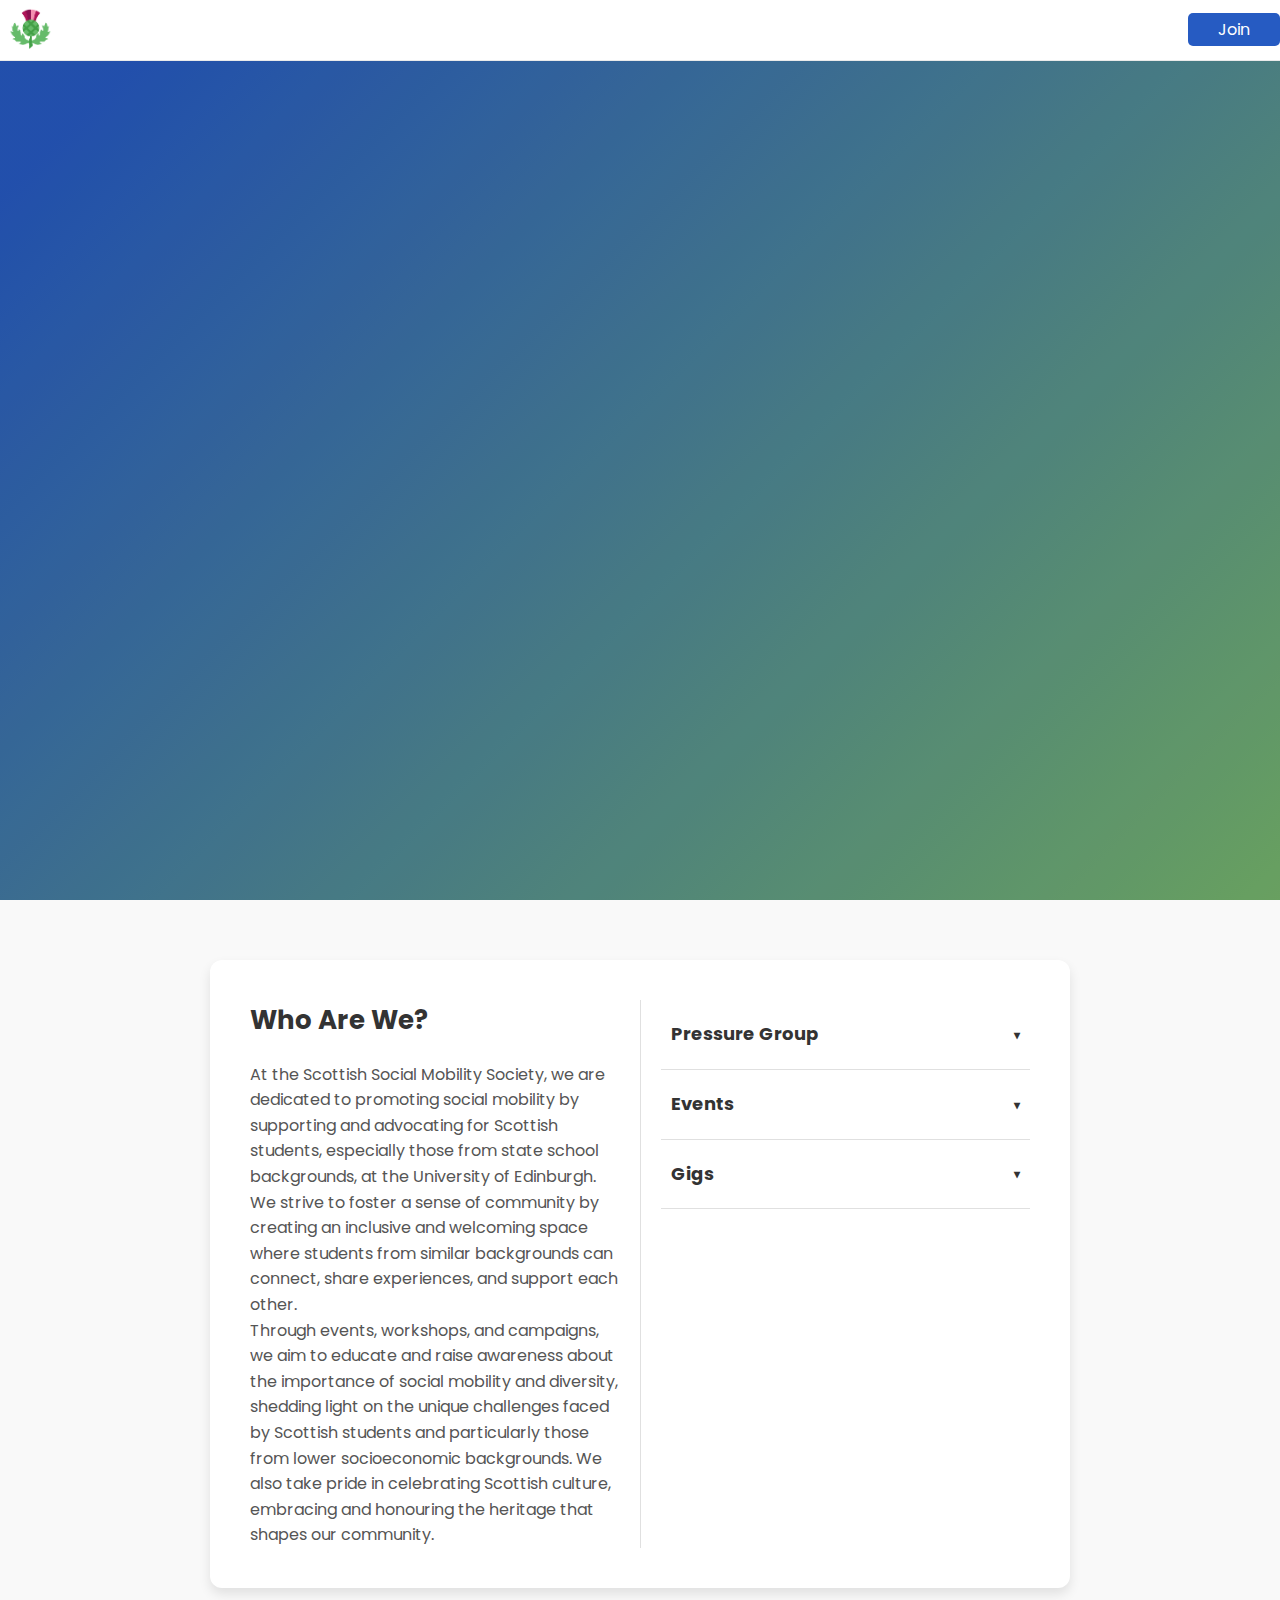
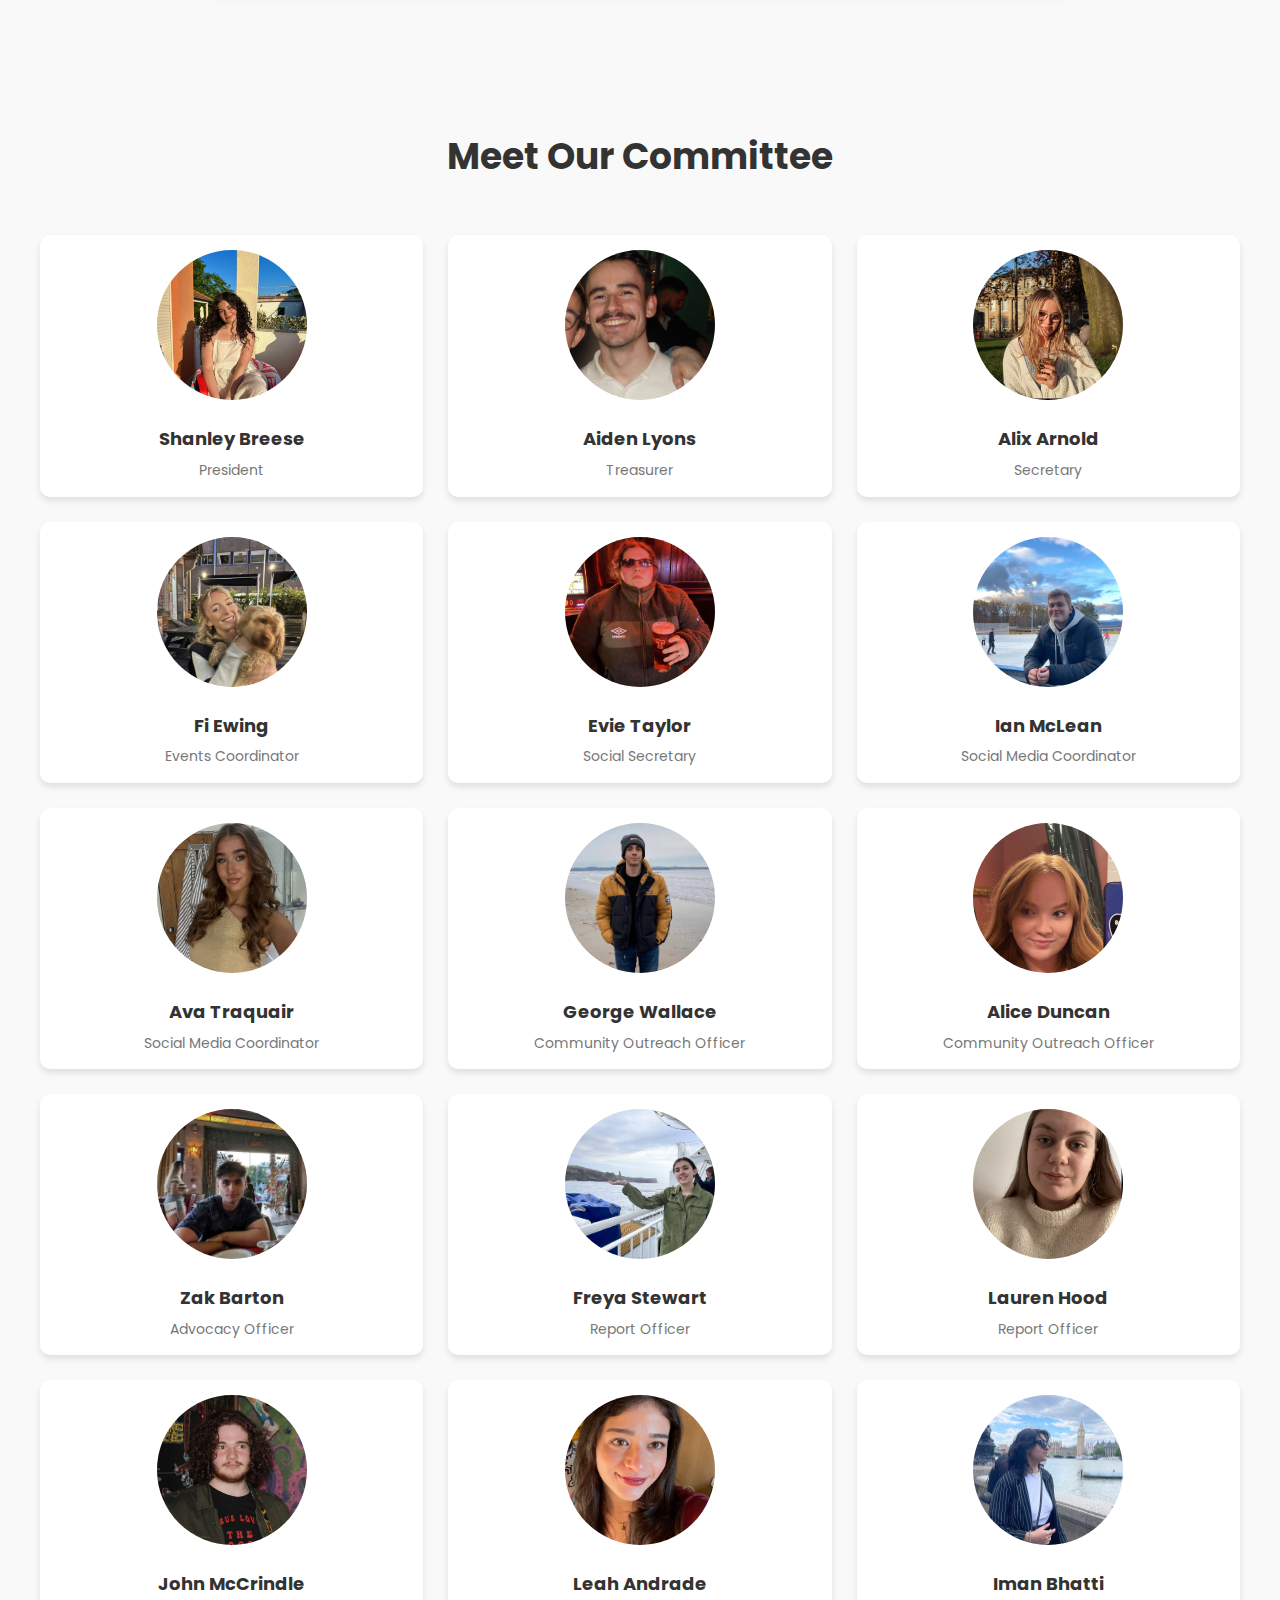
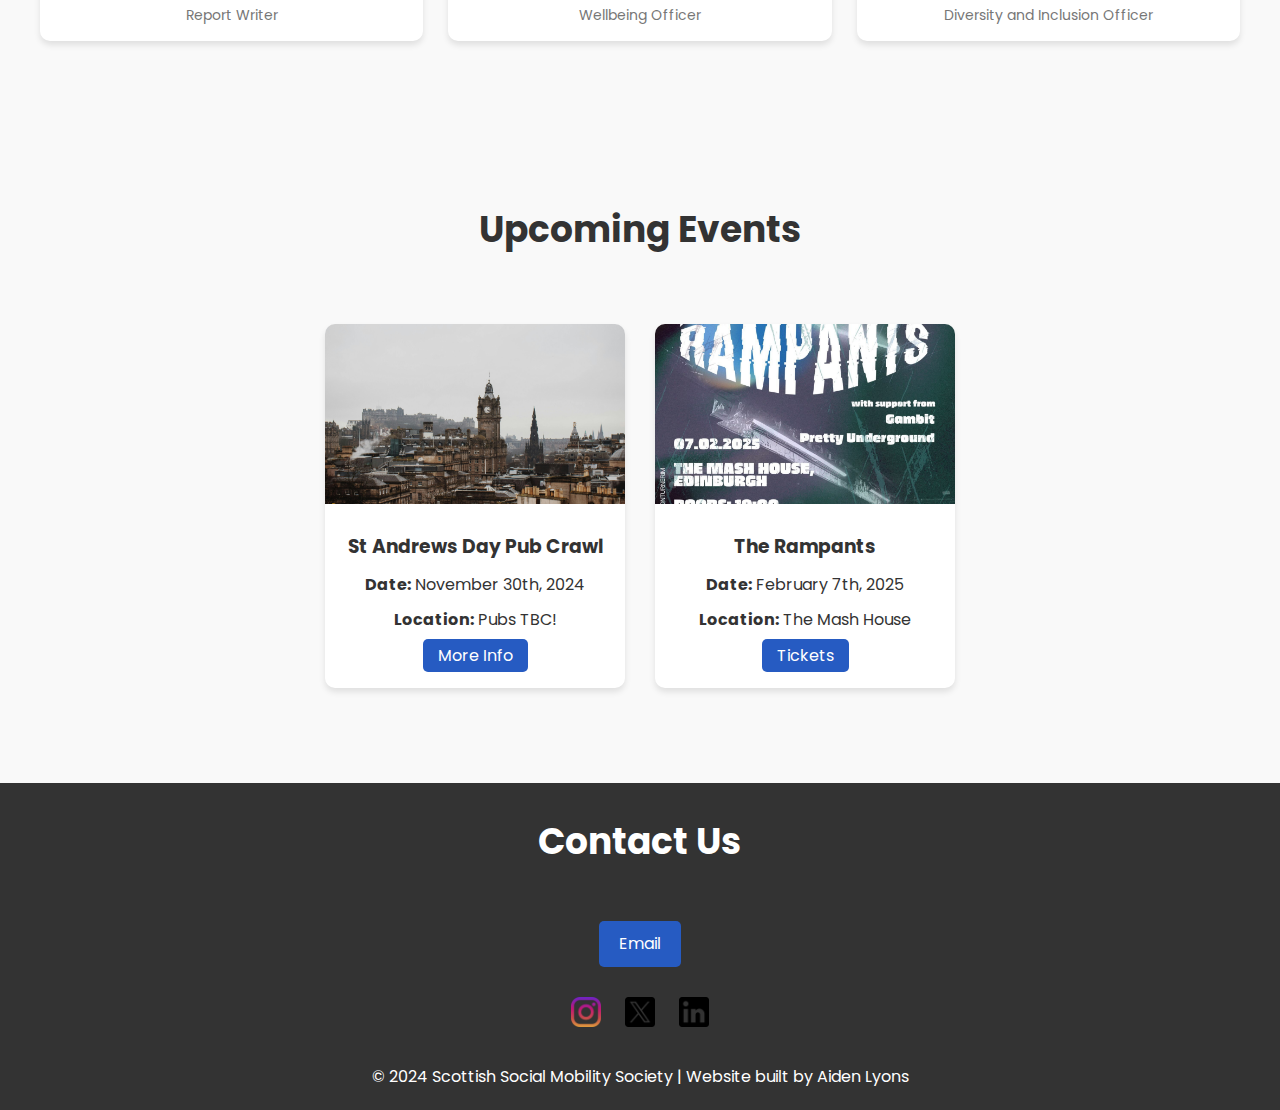
<file: index.html>
<!DOCTYPE html>
<html lang="en">
<head>
    <meta charset="UTF-8">
    <title>Scottish Social Mobility Society</title>
    <meta name="viewport" content="width=device-width, initial-scale=1.0">
    <!-- Include Google Fonts -->
    <link href="https://fonts.googleapis.com/css2?family=Montserrat:wght@700&family=Open+Sans&display=swap" rel="stylesheet">
    <!-- Link to your CSS file -->
    <link rel="stylesheet" href="styles.css">
    <link rel="icon" href="img/logo1.png" type="image/png">
</head>
<body>

    <!-- Header -->
    <header>
        <div class="container">
            <a href="#" class="logo">
                <img src="img/thistle-icon.png" alt="Thistle Icon" class="thistle-icon">
            </a>
            <nav>
                <ul>
                    <!-- <li><a href="articles.html">Articles</a></li> -->
                    <li><a href="https://www.eusa.ed.ac.uk/activities/view/scotsocialmobility" class="join-button">Join</a></li>
                </ul>
            </nav>
        </div>
    </header>

    <!-- Hero Section -->
    <section class="hero">
        <div class="hero-content">
            <h1>
                <span>Scottish</span>
                <span>Social</span>
                <span>Mobility</span>
                <span>Society</span>
            </h1>
        </div>
    </section>

    <section class="about-us">
        <div class="container">
            <div class="about-box">
                <div class="about-content">
                    <h2>Who Are We?</h2>
                    <p>
                        At the Scottish Social Mobility Society, we are dedicated to promoting social mobility by supporting and advocating for Scottish students, especially those from state school backgrounds, at the University of Edinburgh. We strive to foster a sense of community by creating an inclusive and welcoming space where students from similar backgrounds can connect, share experiences, and support each other.
                    </p>
                    <p>
                        Through events, workshops, and campaigns, we aim to educate and raise awareness about the importance of social mobility and diversity, shedding light on the unique challenges faced by Scottish students and particularly those from lower socioeconomic backgrounds. We also take pride in celebrating Scottish culture, embracing and honouring the heritage that shapes our community.
                    </p>
                </div>
                <div class="about-features">
                    <div class="feature">
                        <h3 class="feature-title">Pressure Group <span class="toggle-icon">&#9662;</span></h3>
                        <p class="feature-content">We have created a pressure group to collate Scottish student's experiences, and hold the university to account where applicable, with the hope that our university can be more accomodating to Scottish students.</p>
                    </div>
                    <div class="feature">
                        <h3 class="feature-title">Events <span class="toggle-icon">&#9662;</span></h3>
                        <p class="feature-content">We hold regular events and society days where Scots can meet up, share experiences and enjoy the company of other students from similar backgrounds.</p>
                    </div>
                    <div class="feature">
                        <h3 class="feature-title">Gigs <span class="toggle-icon">&#9662;</span></h3>
                        <p class="feature-content">We help to put on gigs with local bands, aiding to cultivate our culture and Scottish music scene.</p>
                    </div>
                </div>
            </div>
        </div>
    </section>

    <!-- Committee Members Section -->
    <section class="committee" id="committee">
        <div class="container">
            <h2>Meet Our Committee</h2>
            <div class="profile-grid">
                <!-- Example Profile Card 1 -->
                <div class="profile-card">
                    <img src="img/shanley.jpg" alt="Co-President">
                    <h3>Shanley Breese</h3>
                    <p>President</p>
                </div>

                <!-- <div class="profile-card">
                    <img src="img/james.jpg" alt="Co-President">
                    <h3>James Leitch</h3>
                    <p>Co-President</p>
                </div> -->

                <div class="profile-card">
                    <img src="img/aiden.jpg" alt="Treasurer">
                    <h3>Aiden Lyons</h3>
                    <p>Treasurer</p>
                </div>
                
                <!-- Example Profile Card 2 -->
                <div class="profile-card">
                    <img src="img/alix.jpg" alt="Secretary">
                    <h3>Alix Arnold</h3>
                    <p>Secretary</p>
                </div>
                
                <!-- Example Profile Card 3 -->
                <div class="profile-card">
                    <img src="img/fi.jpg" alt="Events Coordinator">
                    <h3>Fi Ewing</h3>
                    <p>Events Coordinator</p>
                </div>

                <div class="profile-card">
                    <img src="img/evie.jpg" alt="Social Secretary">
                    <h3>Evie Taylor</h3>
                    <p>Social Secretary</p>
                </div>
                
                <!-- Example Profile Card 2 -->
                <div class="profile-card">
                    <img src="img/ian.jpg" alt="Social Media Coordinator">
                    <h3>Ian McLean</h3>
                    <p>Social Media Coordinator</p>
                </div>
                
                <!-- Example Profile Card 3 -->
                <div class="profile-card">
                    <img src="img/ava.jpg" alt="Social Media Coordinator">
                    <h3>Ava Traquair</h3>
                    <p>Social Media Coordinator</p>
                </div>

                <div class="profile-card">
                    <img src="img/george.jpg" alt="Community Outreach Officer">
                    <h3>George Wallace</h3>
                    <p>Community Outreach Officer</p>
                </div>
                
                <div class="profile-card">
                    <img src="img/alice.jpg" alt="Community Outreach Officer">
                    <h3>Alice Duncan</h3>
                    <p>Community Outreach Officer</p>
                </div>
                
                <div class="profile-card">
                    <img src="img/zak.jpg" alt="Advocacy Officer">
                    <h3>Zak Barton</h3>
                    <p>Advocacy Officer</p>
                </div>

                <div class="profile-card">
                    <img src="img/freya.jpg" alt="Report Officer">
                    <h3>Freya Stewart</h3>
                    <p>Report Officer</p>
                </div>

                <div class="profile-card">
                    <img src="img/lauren.jpg" alt="Report Officer">
                    <h3>Lauren Hood</h3>
                    <p>Report Officer</p>
                </div>

                <div class="profile-card">
                    <img src="img/john.jpg" alt="Report Writer">
                    <h3>John McCrindle</h3>
                    <p>Report Writer</p>
                </div>
                
                <div class="profile-card">
                    <img src="img/leah.jpg" alt="Wellbeing Officer">
                    <h3>Leah Andrade</h3>
                    <p>Wellbeing Officer</p>
                </div>
                
                <div class="profile-card">
                    <img src="img/iman.jpg" alt="Diversity and Inclusion Officer ">
                    <h3>Iman Bhatti</h3>
                    <p>Diversity and Inclusion Officer</p>
                </div>
            </div>
        </div>
    </section>

    <!-- Events Section -->
    <section class="events" id="events">
        <div class="container">
            <h2>Upcoming Events</h2>
            <div class="event-list">
                <div class="event-item">
                    <img src="img/standrewsday.jpg" alt="St Andrews Day Pub Crawl">
                    <div class="event-content">
                        <h3>St Andrews Day Pub Crawl</h3>
                        <p><strong>Date:</strong> November 30th, 2024</p>
                        <p><strong>Location:</strong> Pubs TBC!</p>
                        <a href="#" class="btn">More Info</a>
                    </div>
                </div>
                <div class="event-item">
                    <img src="img/rampants.jpg" alt="Rampants Gig">
                    <div class="event-content">
                        <h3>The Rampants</h3>
                        <p><strong>Date:</strong> February 7th, 2025</p>
                        <p><strong>Location:</strong> The Mash House</p>
                        <a href="https://l.instagram.com/?u=https%3A%2F%2Fwww.skiddle.com%2Fwhats-on%2FEdinburgh%2FThe-Mash-House%2FThe-Rampants%2F40248389%2F%3Ffbclid%3DPAZXh0bgNhZW0CMTEAAabjgGwYv0sv66tu3STpXhfWZLCMPbvECWdLNablfIqtkbdXT6qOEIhgPVQ_aem_-BwrYvB_Hq7nbPtUzZGFhQ&e=AT01ap-lbbSp1F7Cr8K9qhA4HbuhZNHY9NhUiryAwdyF7-HnsbWvNGxI1MX5F7OpKjEwjvCNfY9-HGyhNqbBLzHaYqcHSvh-NbenpB2r88nr-B5jcwFJVg" class="btn">Tickets</a>
                    </div>
                </div>
            </div>
        </div>
    </section>

    <!-- Contact Section -->
    <footer id="contact">
        <div class="container">
            <h2>Contact Us</h2>
            <div class="button-container">
                <a href="mailto:EdiUniScots@gmail.com" class="contact-button">
                    Email
                </a>
            </div>
            <div class="social-media">
                <a href="https://www.instagram.com/uoescots/"><img src="img/instagram-icon.png" alt="Facebook Icon"></a>
                <a href="#"><img src="img/x-icon.png" alt="Twitter Icon"></a>
                <a href="https://www.linkedin.com/company/scottish-social-mobility-society"><img src="img/linkedin-icon.png" alt="LinkedIn Icon"></a>
            </div>
            <p>&copy; 2024 Scottish Social Mobility Society | Website built by Aiden Lyons</p>
        </div>
    </footer>

    <!-- Link to your JavaScript file -->
    <script src="script.js"></script>
</body>
</html>
</file>
<file: styles.css>
@import url('https://fonts.googleapis.com/css2?family=League+Spartan:wght@100..900&display=swap');
@import url('https://fonts.googleapis.com/css2?family=Poppins:ital,wght@0,100;0,200;0,300;0,400;0,500;0,600;0,700;0,800;0,900;1,100;1,200;1,300;1,400;1,500;1,600;1,700;1,800;1,900&display=swap');
/* CSS Variables */
:root {
    --primary-color: #265BC2;
    --background-color: #f9f9f9;
    --text-color: #333;
    --light-text-color: #777;
    --white-color: #fff;
    --shadow-color: rgba(0, 0, 0, 0.1);

    --font-main: 'Poppins', sans-serif;
    --font-heading: 'League Spartan', sans-serif;
    --font-size-large: 36px;
    --font-size-medium: 18px;
    --font-size-small: 14px;
    --font-size-xsmall: 12px;
}

/* General Styles */
* {
    margin: 0;
    padding: 0;
    box-sizing: border-box;
}

html, body {
    width: 100%;
    height: 100%;
    margin: 0;
    padding: 0;
}

body {
    font-family: var(--font-main);
    color: var(--text-color);
    line-height: 1.6;
}

/* Container */
.container {
    width: 100%;
    height: 100%;
    margin: 0 auto;
}

header {
    background-color: var(--white-color);
    position: fixed;
    width: 100%;
    top: 0;
    z-index: 999;
    border-bottom: 1px solid #eaeaea;
}

header .container {
    display: flex;
    align-items: center;
    justify-content: space-between;
    padding: 0;
}

.logo {
    display: flex;
    align-items: center;
}

.thistle-icon {
    width: 60px;
    height: 60px;
    margin-right: 10px;
}

nav ul {
    list-style: none;
    display: flex;
}

nav ul li {
    margin-left: 30px;
}

nav ul li a {
    text-decoration: none;
    color: var(--text-color);
    transition: color 0.3s;
}

.join-button {
    background-color: var(--primary-color);
    color: var(--white-color);
    padding: 5px 30px;
    border-radius: 5px;
}

.join-button:hover {
    background-color: var(--primary-color);
    background-color: rgba(0, 0, 0, 0.2);
}

/* Hero Section */
.hero {
    height: 100vh;
    display: flex;
    align-items: center;
    justify-content: center;
    text-align: center;
    color: var(--white-color);
    background: linear-gradient(135deg, hsla(220, 67%, 45%, 1) 9%, hsla(112, 32%, 56%, 1) 100%);
}

.hero::before {
    content: '';
    position: absolute;
    top: 0;
    left: 0;
    right: 0;
    bottom: 0;
    background-color: rgba(0, 0, 0, 0.1);
}

.hero-content {
    z-index: 1;
    width: 100%;
    padding: 0 20px;
}

.hero-content h1 {
    font-size: 6.5rem;
    font-family: var(--font-heading);
    line-height: 1.2;
    margin: 0;
}

.hero-content h1 span {
    opacity: 0;
    display: inline-block;
    animation: fadeInWord 0.7s ease forwards;
    animation-delay: calc(var(--i) * 0.3s);
}

@keyframes fadeInWord {
    0% {
        opacity: 0;
        transform: translateY(20px);
    }
    100% {
        opacity: 1;
        transform: translateY(0);
    }
}

.about-us {
    background-color: var(--background-color); /* Light blue-gray background */
    padding: 60px 0;
}

.about-us .container {
    max-width: 900px;
    margin: 0 auto;
    padding: 0 20px;
}

/* About Box */
.about-box {
    background-color: #ffffff;
    padding: 40px;
    border-radius: 12px;
    box-shadow: 0px 6px 12px rgba(0, 0, 0, 0.1);
    display: flex;
    flex-direction: column;
    gap: 20px;
}

@media (min-width: 768px) {
    .about-box {
        flex-direction: row;
        justify-content: space-between;
    }
}

/* About Content (Left Side) */
.about-content {
    flex: 1;
}

.about-content h2 {
    font-size: 26px;
    font-weight: bold;
    color: #333;
    margin-bottom: 20px;
}

.about-content p {
    font-size: 16px;
    color: #555;
}

/* Features List (Right Side) */
.about-features {
    flex: 1;
    padding-left: 20px;
    border-left: 1px solid #e0e0e0;
}

.feature {
    border-bottom: 1px solid #e0e0e0;
    padding: 10px 0;
    transition: background-color 0.3s ease;
}

.feature-title {
    font-size: 18px;
    font-weight: bold;
    color: #333;
    cursor: pointer;
    display: flex;
    justify-content: space-between;
    align-items: center;
    padding: 10px 0;
    margin-left: 10px;
}

.feature:hover {
    background-color: #f0f0f0; /* Slightly darker background on hover */
}

.feature-content {
    font-size: 15px;
    color: #555;
    display: none;
    margin-top: 10px;
    margin-left: 10px;
    margin-right: 10px;
    transition: opacity 0.3s ease, transform 0.3s ease;
    opacity: 0; /* Start with 0 opacity */
    transform: translateY(-10px);
}

.toggle-icon {
    font-size: 12px;
    transition: transform 0.3s ease;
    margin-right: 10px;
}

.feature.active .feature-content {
    opacity: 1;
    transform: translateY(0); /* Reset transform for slide effect */
    max-height: 700px; /* Arbitrary height, large enough to fit most content */
}

.feature.active .toggle-icon {
    transform: rotate(180deg); /* Rotate icon to indicate expanded state */
}

/* Committee Section */
.committee {
    padding: 80px 0;
    background-color: var(--background-color);
    text-align: center;
}

.committee h2 {
    font-size: var(--font-size-large);
    margin-bottom: 50px;
    font-family: var(--font-main);
}

/* Grid Wrapper for Profile Cards */
.profile-grid {
    display: grid;
    grid-template-columns: repeat(3, 1fr);
    gap: 25px;
    max-width: 1200px;
    margin: 0 auto;
    justify-content: center;
}

/* Profile Card Styling */
.profile-card {
    background-color: var(--white-color);
    border-radius: 10px;
    box-shadow: 0 4px 6px var(--shadow-color);
    padding: 15px;
    text-align: center;
    display: flex;
    flex-direction: column;
    justify-content: center;
    align-items: center;
}

.profile-card img {
    width: 150px;
    height: 150px;
    border-radius: 50%;
    object-fit: cover;
    margin-bottom: 15px;
}

.profile-card h3 {
    font-size: var(--font-size-medium);
    margin: 10px 0 5px;
    font-family: var(--font-main);
}

.profile-card p {
    font-size: var(--font-size-small);
    color: var(--light-text-color);
}

/* Responsive: Show 2 cards per row on smaller screens */
@media (max-width: 768px) {
    .profile-grid {
        grid-template-columns: repeat(2, 1fr);
        justify-items: center;
        gap: 10px;
    }
}

/* Events Section */
.events {
    background-color: var(--background-color);
    padding: 80px 0;
}

.events h2 {
    text-align: center;
    font-size: var(--font-size-large);
    font-family: var(--font-main);
    margin-bottom: 50px;
}

.event-list {
    display: flex;
    flex-wrap: wrap;
    justify-content: center;
}

/* Event Item Styling */
.event-item {
    background-color: var(--white-color);
    width: 300px;
    margin: 15px;
    border-radius: 10px;
    box-shadow: 0 4px 6px var(--shadow-color);
    overflow: hidden; /* Add this to clip overflowing content */
}

.event-item img {
    width: 100%;
    height: 180px; /* Adjust the height as needed */
    object-fit: cover;
}

.event-item .event-content {
    padding: 20px;
    text-align: center;
}

.event-item h3 {
    font-family: var(--font-main);
    margin-bottom: 10px;
}

.event-item p {
    margin-bottom: 10px;
}

.event-item .btn {
    margin-top: 10px;
    background-color: var(--primary-color);
    color: var(--white-color);
    padding: 5px 15px;
    text-decoration: none;
    border-radius: 5px;
}

.event-item .btn:hover {
    background-color: #1e4da8; /* Slightly darker shade for hover effect */
}

/* Contact Section */
footer {
    background-color: var(--text-color);
    color: var(--white-color);
    padding: 20px 0;
    /* height: 100vh; */
}

footer h2 {
    text-align: center;
    font-size: var(--font-size-large);
    font-family: var(--font-main);
    margin-bottom: 50px;
    margin-top: 10px;
}

/* Style the button */
.contact-button {
    background-color: var(--primary-color);
    color: white;
    padding: 10px 20px;
    text-decoration: none;
    border-radius: 5px;
    font-size: 16px;
    display: inline-block;
    text-align: center;
}

.contact-button:hover {
    background-color: #265BC2;
}

/* Center the button */
.button-container {
    display: flex;
    justify-content: center;
    align-items: center;
    margin-bottom: 30px;
}

.social-media {
    text-align: center;
    margin-bottom: 30px;
}

.social-media a {
    margin: 0 10px;
    display: inline-block;
}

.social-media img {
    width: 30px;
    height: 30px;
}

footer p {
    text-align: center;
}

/* Media Queries */
@media (max-width: 768px) {
    .hero-content h1 {
        font-size: 3rem;
    }

    header .container {
        padding: 10px;
    }

    nav ul {
        flex-wrap: wrap;
    }

    nav ul.active {
        display: flex;
    }

    nav ul li {
        margin-left: 20px;
    }

    nav ul li a {
        font-size: var(--font-size-small);
    }

    .thistle-icon {
        width: 50px;
        height: 50px;
    }

    nav .menu-toggle {
        display: block;
        cursor: pointer;
    }
}

@media (max-width: 480px) {
    .profile-card,
    .event-item {
        width: 90%;
    }

    nav ul {
        justify-content: space-between;
    }

    nav ul li {
        margin-left: 15px;
    }

    .thistle-icon {
        width: 40px;
        height: 40px;
    }

    nav ul li a {
        font-size: var(--font-size-xsmall);
    }
}

/* Articles Section */
.articles {
    background-color: var(--background-color);
    padding: 80px 0;
}

.articles h2 {
    text-align: center;
    font-size: var(--font-size-large);
    font-family: var(--font-main);
    margin-bottom: 50px;
}

.article-list {
    display: flex;
    flex-wrap: wrap;
    justify-content: center;
}

/* Article Item Styling */
.article-item {
    background-color: var(--white-color);
    width: 90%;
    margin: 15px auto;
    border-radius: 10px;
    box-shadow: 0 4px 6px var(--shadow-color);
    overflow: hidden;
}

.article-item img {
    width: 100%;
    height: 180px;
    object-fit: cover;
}

.article-item .article-content {
    padding: 20px;
    text-align: center;
}

.article-item h3 {
    font-family: var(--font-main);
    margin-bottom: 10px;
}

.article-item p {
    margin-bottom: 10px;
}

.article-item .btn {
    margin-top: 10px;
    background-color: var(--primary-color);
    color: var(--white-color);
    padding: 5px 15px;
    text-decoration: none;
    border-radius: 5px;
}

.article-item .btn:hover {
    background-color: #1e4da8;
}
</file>
